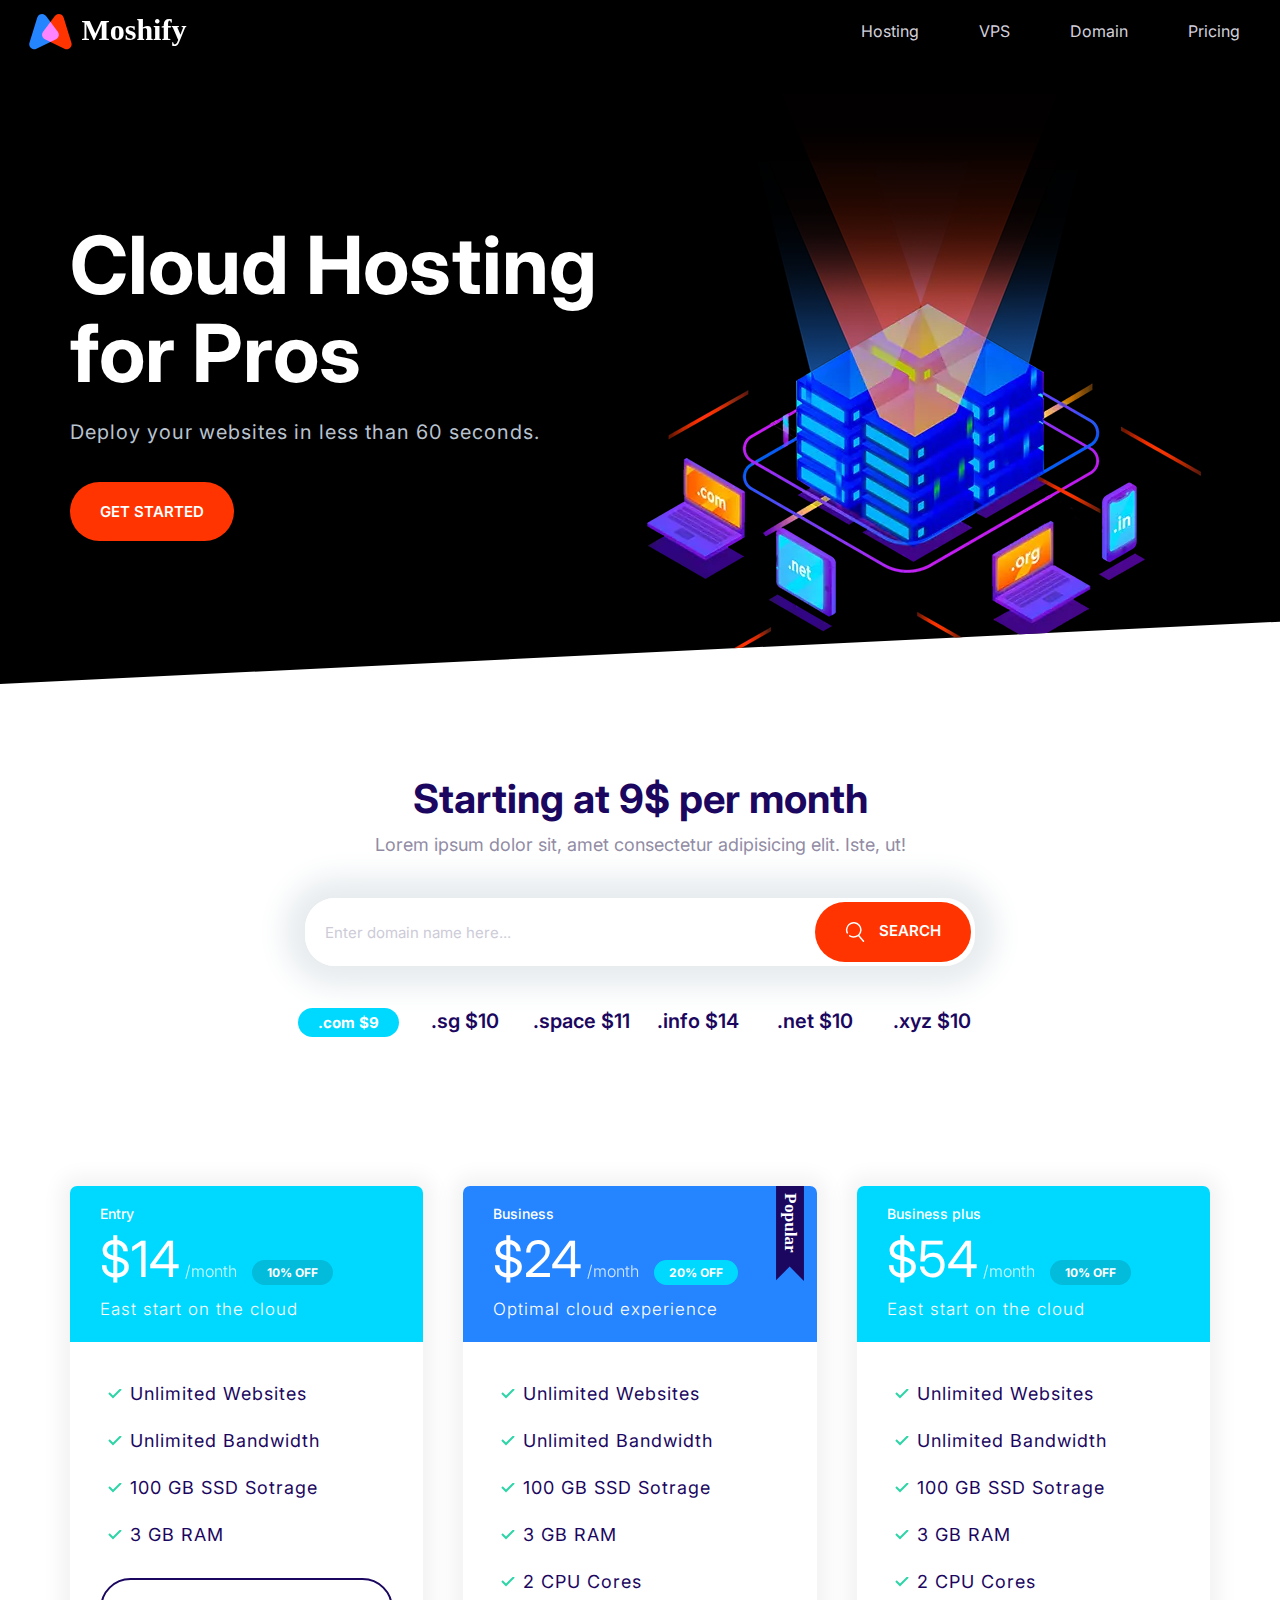
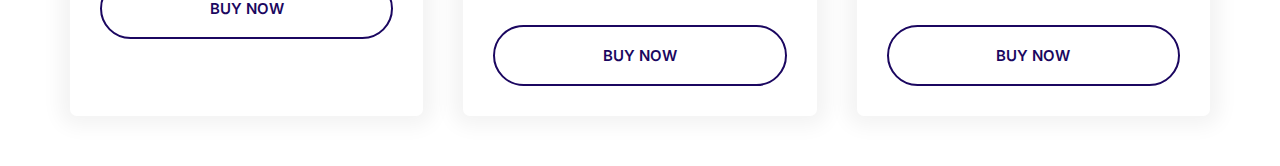
<file: index.html>
<!DOCTYPE html>
<html lang="en">
  <head>
    <meta charset="UTF-8" />
    <meta http-equiv="X-UA-Compatible" content="IE=edge" />
    <meta name="viewport" content="width=device-width, initial-scale=1.0" />
    <link rel="preconnect" href="https://fonts.googleapis.com" />
    <link rel="preconnect" href="https://fonts.gstatic.com" crossorigin />
    <link
      href="https://fonts.googleapis.com/css2?family=Inter:wght@400;600;700&display=swap"
      rel="stylesheet"
    />
    <link rel="stylesheet" href="css/normalize.css" />
    <link rel="stylesheet" href="css/style.css" />
    <title>Document</title>
  </head>
  <body>


<nav class="nav collapsible">
  <a class="nav__brand" href="/" class="logo"><img src="css/images/logo.svg" alt=""></a>
  <svg class="icon icon--white nav__toggler" >
    <use xlink:href="css/images/sprite.svg#menu"></use>
  </svg>
  <ul class="list nav__list collapsible__content">
    <li class="nav__item"><a href="#">Hosting</a></li>
    <li class="nav__item"><a href="#">VPS</a></li>
    <li class="nav__item"><a href="#">Domain</a></li>
    <li class="nav__item"><a href="#">Pricing</a></li>
  </ul>
</nav>

<section class="block block--dark block--skewed-left hero">
  
  <div class="container grid grid--1x2">
    <header class="block__header hero__content">
      <h1 class="block__heading">Cloud Hosting for Pros</h1>
      <p class="hero__tagline">Deploy your websites in less than 60 seconds.</p>
      <a href="#" class="btn btn--accent btn--stretches">Get Started</a>
    </header>
    <picture>
      <source srcset="css/images/banner.webp 1x, css/images/banner@2x.webp 2x" type="image/webp">
      <source srcset="css/images/banner.png 1x, css/images/banner@2x.png 2x" type="image/png">
      <img class="hero__image" src="css/images/banner.png" alt="">
    </picture>
  </div>
</section>

<section class="block container block-domain">
  <header class="block__header">
    <h2>Starting at 9$ per month</h2>
    <p>Lorem ipsum dolor sit, amet consectetur adipisicing elit. Iste, ut!</p>
  </header>
  <div class="input-group">
    <input 
    type="text" 
    class="input" 
    placeholder="Enter domain name here...">
    <button class="btn btn--accent">
      <svg class="icon icon--white">
        <use xlink:href="css/images/sprite.svg#search"></use>
      </svg>
      Search
    </button>
  </div>
  <ul class="list block-domain__prices">
<li><span class="badge badge--secondary">.com $9</span></li>
<li>.sg $10</li>
<li>.space $11</li>
<li>.info $14</li>
<li>.net $10</li>
<li>.xyz $10</li>
  </ul>
</section>
<section class="plans">
  <div class="plans__container grid grid--1x3">
    <div class="plan">
      <div class="card card--secondary">
        <header class="card__header">
          <h3 class="plan__name">Entry</h3>
          <span class="plan__price">$14</span>
          <span class="plan__billing-cycle">/month</span>
          <span class="badge badge--secondary badge--small">10% OFF</span>
          <span class="plan__description">East start on the cloud</span>
        </header>
        <div class="card__body">
          <ul class="list list--tick">
            <li class="list__item">Unlimited Websites</li>
            <li class="list__item">Unlimited Bandwidth</li>
            <li class="list__item">100 GB SSD Sotrage</li>
            <li class="list__item">3 GB RAM</li>
          </ul>
          <button class="btn btn--outline btn--block">Buy Now</button>
        </div>
      </div>
    </div>
    <div class="plan plan--popular">
      <div class="card card--primary">
        <header class="card__header">
          <h3 class="plan__name">Business</h3>
          <span class="plan__price">$24</span>
          <span class="plan__billing-cycle">/month</span>
          <span class="badge badge--secondary badge--small">20% OFF</span>
          <span class="plan__description">Optimal cloud experience</span>
        </header>
        <div class="card__body">
          <ul class="list list--tick">
            <li class="list__item">Unlimited Websites</li>
            <li class="list__item">Unlimited Bandwidth</li>
            <li class="list__item">100 GB SSD Sotrage</li>
            <li class="list__item">3 GB RAM</li>
            <li class="list__item">2 CPU Cores</li>
          </ul>
          <button class="btn btn--outline btn--block">Buy Now</button>
        </div>
      </div>
    </div>
    <div class="plan">
      <div class="card card--secondary">
        <header class="card__header">
          <h3 class="plan__name">Business plus</h3>
          <span class="plan__price">$54</span>
          <span class="plan__billing-cycle">/month</span>
          <span class="badge badge--secondary badge--small">10% OFF</span>
          <span class="plan__description">East start on the cloud</span>
        </header>
        <div class="card__body">
          <ul class="list list--tick">
            <li class="list__item">Unlimited Websites</li>
            <li class="list__item">Unlimited Bandwidth</li>
            <li class="list__item">100 GB SSD Sotrage</li>
            <li class="list__item">3 GB RAM</li>
            <li class="list__item">2 CPU Cores</li>
          </ul>
          <button class="btn btn--outline btn--block">Buy Now</button>
        </div>
      </div>
    </div>
  </div>
</section>

<script src="script/script.js"></script>
  </body>
</html>
</file>
<file: css/style.css>
:root{
    --color-primary: #2584ff;
    --color-secondary: #00d9ff;
    --color-accent: #ff3400;
    --color-headings: #1b0760;
    --color-body: #918ca4;
    --color-body-darker: #5c5577;
    --color-border: #ccc;
    --border-radius: 30px;
}

*, *::after, *::before{
    box-sizing: border-box;
}

/* Typography */

html{
    font-size: 62.5%;
}

body{
    font-family: Inter, Arial, Helvetica, sans-serif;
    color: var(--color-body);
    font-size: 2.4rem;
    line-height: 1.5;
}

h1, h2, h3 {
    color: var(--color-headings);
    margin-bottom: 1rem;
    line-height: 1.1;
}

h1{
    font-size: 7rem;
}

h2{
    font-size: 4rem;
}

h3{
    font-size: 3rem;
    
}

p{
    margin-top: 0;
}

@media screen and (min-width: 1024px) {
    body{
        font-size: 1.8rem;
    }
    h1{
        font-size: 8rem;
    }

    h2{
        font-size: 4rem;


    }

    h3{
        font-size: 2.4rem;
    }
}

/* Links */

a{
    text-decoration: none;
}

.link-arrow{
    color: var(--color-accent);
    text-transform: uppercase;
    font-size: 2rem;
    font-weight: bold;
}

.link-arrow::after{
    content: '\2192';
    margin-left: 5px;

    transition: margin 0.15s;
}

.link-arrow:hover::after{
    margin-left: 10px;
}

@media screen and (min-width: 1024px) {
    .link-arrow{
        font-size: 1.5rem;
    }
}

/* Badges */

.badge{
    border-radius: 20px;
    font-size: 2rem;
    font-weight: bold;
    padding: 0.5rem 2rem;
    white-space: nowrap;
}

.badge--primary {
    background: var(--color-primary);
    color: #fff;
}

.badge--secondary{
    background: var(--color-secondary);
    color: #fff;
}

.badge--small{
    font-size: 1.6rem;
    padding: 0.5rem 1.5rem;
}

@media screen and (min-width: 1024px) {
    .badge{
        font-size: 1.5rem;

    }
    .badge--small{
        font-size: 1.2rem;
    }
}


/* Buttons */

.btn{
    /* display: block; */
    font-size: 1px / 8rem;
    font-weight: 600;
    text-transform: uppercase;
    padding: 2rem 3rem;
    border: 0;
    border-radius: 40px;
    cursor: pointer;
    white-space: nowrap;
    text-align: center;
    margin: 1rem 0;
    outline: none;
}

.btn .icon{
    width: 2rem;
    height: 2rem;
    margin-right: 1rem;
    vertical-align: middle;
}

.btn--primary{
    background: var(--color-primary);
    color: #fff;
}

.btn--primary:hover{
    background: #3a8ffd;
}

.btn--secondary{
    background: var(--color-secondary);
    color: #fff;
}

.btn--secondary:hover{
    background: #00cbeb;
}

.btn--accent{
    background: var(--color-accent);
    color: #fff;
}

.btn--accent:hover{
    background: #fd4516;
}

.btn--outline {
    background: #fff;
    color: var(--color-headings);
    border: 2px solid var(--color-headings);
}

.btn--outline:hover{
    background: var(--color-headings);
    color:#fff;
}

.btn--block {
    width: 100%;
    display: inline-block;

}

/* 22.10.2021 */
.btn--stretched{
    padding-left: 6rem;
    padding-right: 6rem;
}

@media screen and (min-width: 1024px){
    .btn{
        font-size: 1.5rem;
    }
}


/* Inputs */
.input{
    padding: 1.5rem 3.5rem;
    border: 1px solid var(--color-border);
    border-radius: var(--border-radius);
    outline: 0;
    color: var(--color-headings);
    font-size: 2rem;
}

::placeholder{
    color: #cdcbd7;

}

.input-group{
    border: 1px solid var(--color-border);
    border-radius: var(--border-radius);
    display: flex;

}

.input-group .input{
    border: 0;
    flex-grow: 1;
    padding: 1.5rem 2rem;
}

.input-group .btn{
    margin: 4px;
}

@media screen and (min-width: 1024px) {
    .input{
        font-size: 1.5rem;
    }
}

/* Cards */
.card{
    border-radius: 7px;
    box-shadow: 0 0 20px 10px #f3f3f3;
    overflow: hidden;
}

.card__header, .card__body{
    padding: 2rem 3rem;
}


.card--primary .card__header{
    background: var(--color-primary);
    color: #fff;
}

.card--secondary .card__header{
    background: var(--color-secondary);
    color: #fff;
}

.card--secondary .badge--secondary{
    background: #03bbdb;
}

/* Lists */

.list {
    list-style: none;
    padding-left: 0;
  }
  
  .list--inline .list__item {
    display: inline-block;
    margin-right: 2rem;
  }
  
  .list--tick {
    list-style-image: url(/css/images/tick.svg);
    padding-left: 3rem;
    color: var(--color-headings);
  }
  
  .list--tick .list__item {
    padding-left: 0.5rem;
    margin-bottom: 1rem;
  }
  
  @media screen and (min-width: 1024px) {
    .list--tick .list__item {
      padding-left: 0;
    }
  }
  

/* Icons */

.icon {
    width: 40px;
    height: 40px;
  }
  
  .icon--small {
    width: 30px;
    height: 30px;
  }
  
  .icon--primary {
    fill: var(--color-primary);
  }

  .icon--white{
      fill: #fff;
  }
  
 
  
  .icon-container {
    background: #f3f9fa;
    width: 64px;
    height: 64px;
    border-radius: 100%;
    display: inline-flex;
    justify-content: center;
    align-items: center;
  }
  
  .icon-container--accent {
    background: var(--color-accent);
  }

/* Plans */

.plan__name{
    color: #fff;
    margin: 0;
    font-weight: 500;
    font-size: 2.4rem;
}

.plan__price{
    font-size: 6rem;
}

.plan__billing-cycle{
    font-size: 2.4rem;
    font-weight: 300;
    opacity: 0.8;
    margin-right: 1rem;
}

.plan__description{
    font-size: 2rem;
    font-weight: 300;
    letter-spacing: 1px;
    display: block;
    
}

.plan .list__item{
    margin-bottom: 2rem;
    letter-spacing: 1px;
}


/* 20.10.2021 */

.plan--popular .card__header{
    position: relative;
}

.plan--popular .card__header::before{
    content: url('/css/images/popular.svg');
    width: 40px;
    display: inline-block;
    position: absolute;
    top: -6px;
    right: 2%;
}

@media screen and (min-width: 1024px) {
    .plan__name{
        font-size: 1.4rem;
    }

    .plan__price{
        font-size: 5rem;
    }

    .plan__billing-cycle{
        font-size: 1.6rem;
    }
    
    .plan__description{
        font-size: 1.7rem;
    }
}

/* 20.10.2021 */
/* Media */
.media{
    display: flex;
}

.media__title{
    margin-top: 0;
}

.media__body{
    margin: 0 2rem;
}

.media__image{
    margin-top: 1rem;
}

/* Quotes */
.quote{
    font-size: 3rem;
    font-style: italic;
    color: var(--color-body-darker);
    line-height: 1.3;
}

.quote__text::before{
    /* content: '" '; */
    content: open-quote;
}

.quote__text::after{
    /* content: ' "'; */
    content: close-quote;
}

.quote__author{
    font-size: 3rem;
    font-weight: 500;
    font-style: normal;
    margin-bottom: 0;
}

.quote__organization{
    color: var(--color-headings);
    opacity: 0.4;
    font-size: 2rem;
    font-style: normal;

}

.quote__line{
    position: relative;
    bottom: 10px;
}

@media screen and (min-width: 1024px) {
    .quote{
        font-size: 2rem;
    }
    .quote__author{
        font-size: 2.4rem;
    }
    .quote__organization{
        font-size: 1.6rem;
    }
}

/* Grids */
.grid{
    display: grid;

}

@media screen and (min-width: 768px) {
    .grid--1x2{
        grid-template-columns: 1fr 1fr; 

    }
}

@media screen and (min-width: 1024px) {
    .grid--1x3{
        grid-template-columns: repeat(3, 1fr);
    }
}

.testimonial{
   
    
    padding: 3rem;
}

.testimonial__image{
    position: relative;
    
}
    
.testimonial__image > img{
    width: 100%;
}

.testimonial__image > span {
    position: absolute;
    top: 3rem;
    right: 0;
    transform: translateX(50%);
    margin-right: 2px;
}

@media screen and (min-width: 768px) {
    .testimonial .quote, 
    .testimonial .quote__author{
        font-size: 2.4rem;
    }

    .testimonial .quote{
        margin-left: 6rem;
    }
}

/* Callouts */
/* 22.10.2021 */

.callout{
    padding: 2rem;
    border-radius: 3rem;
}

.callout--primary{
    background: var(--color-primary); 
    color: #fff;
}

.callout__heading{
    color: #fff;
    margin-top: 0;
    font-size: 3rem;
}

.callout .btn{
    align-self: center;
    justify-self: center;
}

.callout__content{
    text-align: center;
}

@media screen and (min-width: 768px){
    .callout .grid--1x2{
        grid-template-columns: 1fr auto;
    }
    
    .callout__content{
        text-align: left;
    }
    .callout .btn{
        justify-self: start;
        margin-left: 3rem;
    }
}


/* 22.10.2021 Collapsibles */



.collapsible__header{
    display: flex;
    justify-content: space-between;
}

.collapsible__header:hover{
    cursor: pointer;
}


.collapsible__heading{
    margin-top: 0;
    font-size: 3rem;
}

.collapsible__chevron{
    transform: rotate(-90deg);
    transition: transform 0.3s;
}

.collapsible__content{
    /* display: none; */
    max-height: 0;
    overflow: hidden;
    opacity: 0;
    transition: all .3s ease-in;
}

.collapsible--expanded .collapsible__chevron{
transform: rotate(0);
}

.collapsible--expanded .collapsible__content{
    /* display: block; */
    max-height: 100vh;
    opacity: 1;
    overflow: visible;
}

/* Blocks */

.block{
    --padding-vertical: 6rem;
    padding: var(--padding-vertical) 2rem;
    /* border: 2px solid red; */
    
}

.block__header{
    text-align: center;
    
}
.block__heading{
    margin-top: 0;
}

.block--dark{
    background: #000;
    color: #7b858b;
}

.block--dark .block__heading{
    color: #fff;;
}

.block--skewed-right{
    padding-bottom: calc(var(--padding-vertical)+4rem);
    clip-path: polygon(0% 0%, 100% 0%, 100% 100%, 0% 80%);
}

.block--skewed-left{
    padding-bottom: calc(var(--padding-vertical)+4rem);
    clip-path: polygon(0% 0%, 100% 0%, 100% 80%, 0% 100%);
    /* margin-top: -1px; */
   
}

.container {
    max-width: 1140px;
    margin: 0 auto;
}


/* Navigation bar */
.nav{
    background: #000;
    display: flex;
    justify-content: space-between;
    flex-wrap: wrap;
padding: 0 1rem;
align-items: center;
}

.nav__list{
    width: 100%;
    margin: 0;
}

.nav__item{
    padding: 0 2rem;
    border-bottom: 1px solid #222;
    padding: 0.5rem 3rem ;
}

.nav__item > a{
    
    color: #d2d0db;
    transition: color .3s;
}

.nav__item > a:hover{
    
    color: #fff;
}

.nav__toggler{
    opacity: .5;
    transition: box-shadow .15s;
    cursor: pointer;
}

.nav.collapsible--expanded .nav__toggler{
    opacity: 1;
    box-shadow: 0 0 0 3px #666;
    border-radius: 5px;
}

.nav__brand{
    transform: translateY(5px);
}

@media screen and (min-width: 768px) {

    .nav.collapsible .collapsible__content{
    max-height: 100vh;
    opacity: 1;
    overflow: visible;
    }
    
    .nav__toggler{
        display: none;
    }
    .nav__list{
        width: auto;
        display: flex;
        
        justify-content: space-between;
        font-size: 1.6rem;
    }

    .nav__item{
        border:0;
    }
}

/* Hero */
.hero{
    clip-path: polygon(0% 0%, 100% 0%, 100% 90%, 0% 100%);

}

.hero__tagline{
    font-size: 2rem;
    color: #b9c3cf;
    letter-spacing: 1px;
    margin: 2rem 0 5rem;
}

.hero__image{
    width: 100%;
}

@media screen and (min-width: 768px) {
    .hero{
        padding-top: 0;
    }
    .hero__content{
        text-align: left;
        align-self: center;
    }
    
}

/* Domain Block */
.block-domain .input-group{
    box-shadow: 0 0 30px 20px #e6ebee;
    border: 0;
    margin: 4rem auto;
    max-width: 670px;
}

.block-domain__prices{
    display: grid;
    grid-template-columns: repeat(3, 1fr);
    grid-template-rows: repeat(2, 6rem);
    font-size: 2rem;
    font-weight: 600;
    color: var(--color-headings);
    justify-items: center;
    max-width: 700px;
    margin: 0 auto;
}

@media screen and (min-width: 768px) {
    .block-domain__prices{
        grid-template-columns: repeat(auto-fit, minmax(10rem, 1fr));

    }
    
}

/* Plans Block */
.plans{
    width: 100%;
    margin-bottom: 5rem;
}

.plans__container{
    max-width: 1140px;
    margin: 0 auto;
    
}

.plans__container.grid--1x3{
    align-items: stretch;
    column-gap: 4rem;
}

.plans .card{
    height: 100%;
}

.plans__container .card{
    /* margin: 3rem; */
    transition: all 0.2s ease-in;
    
}

.plans .card:hover {
    /* margin-top: 1rem; */
transform: scale(1.1);
box-shadow: 0px 0px 44px 0px rgba(0,0,0,0.75);
}
</file>
